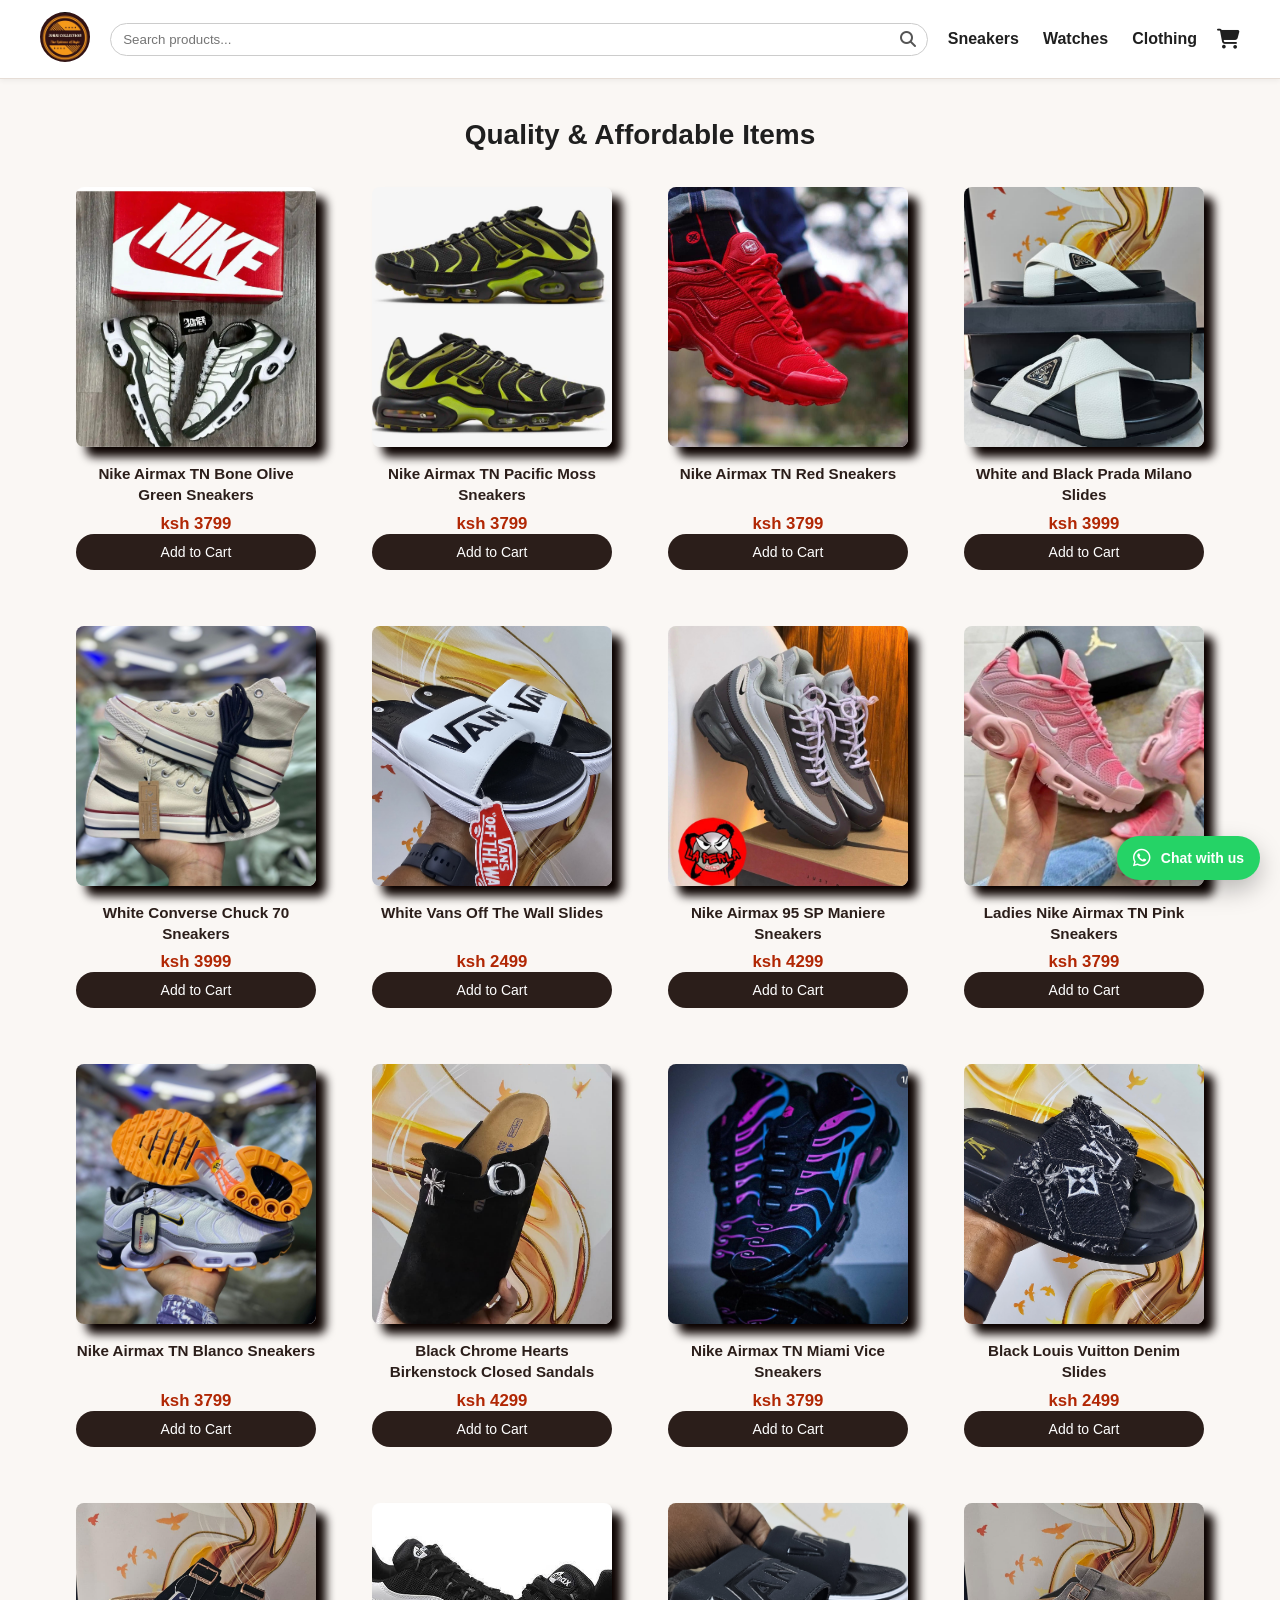
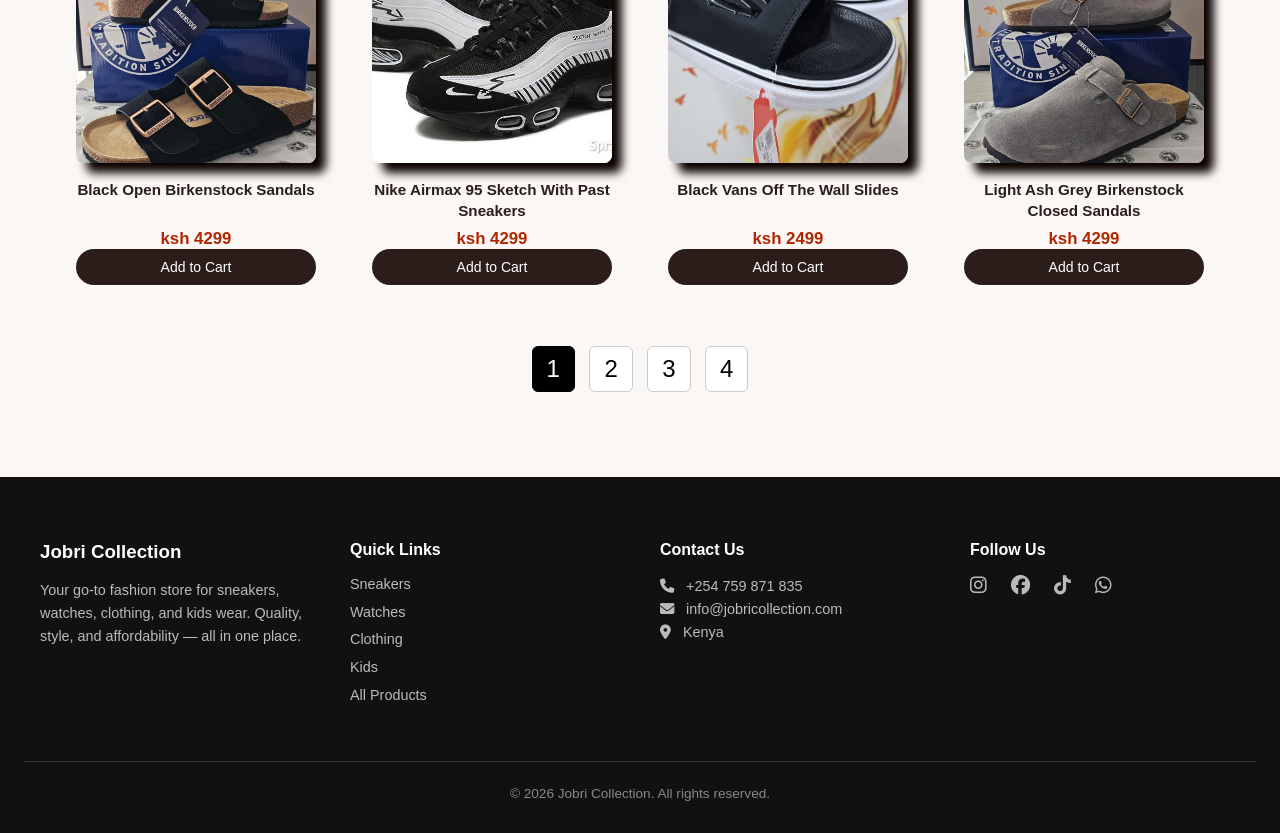
<file: products.html>
<!DOCTYPE html>
<html lang="en">
<head>
  <meta charset="UTF-8">
  <meta name="viewport" content="width=device-width, initial-scale=1.0">
  <title>Jobri Products</title>

  <link
    rel="stylesheet"
    href="https://cdnjs.cloudflare.com/ajax/libs/font-awesome/6.5.0/css/all.min.css"
  />
  <link rel="stylesheet" href="styles/jobri.css">
  <link rel="stylesheet" href="styles/products.css">
</head>
<body>

<header class="site-header">
  <div class="nav-wrapper">

    <!-- LOGO -->
    <div class="nav-left">
      <a href="index.html">
        <img src="images/jobri logo.jpg" alt="Jobri Logo">
      </a>
    </div>

    <!-- SEARCH -->
    <div class="nav-middle">
      <input type="search" placeholder="Search products..." id="search-input">
      <i class="fa-solid fa-magnifying-glass"></i>
    </div>

    <!-- DESKTOP NAV -->
    <nav class="desktop-nav">
      <ul>
        <li><a href="#">Sneakers</a></li>
        <li><a href="#">Watches</a></li>
        <li><a href="#">Clothing</a></li>
      </ul>
    </nav>

    <!-- CART (ALWAYS VISIBLE) -->
    <div class="cart-icon">
      <a href="checkout.html">
        <i class="fa-solid fa-cart-shopping"></i>
      </a>
    </div>

    <!-- TOGGLE -->
    <button class="menu-toggle" id="openMenu">
      <i class="fa-solid fa-bars"></i>
    </button>

  </div>
</header>

<!-- MOBILE MENU -->
<aside class="mobile-menu" id="mobileMenu">
  <button class="close-menu" id="closeMenu">
    <i class="fa-solid fa-xmark"></i>
  </button>

  <ul>
    <li><a href="#">Sneakers</a></li>
    <li><a href="#">Watches</a></li>
    <li><a href="#">Clothing</a></li>
  </ul>
</aside>

<!-- HEADING -->
<h1 class="discover">Quality & Affordable Items</h1>

<!-- PRODUCTS -->
<div class="top-products js-top-products"></div>
<div class="pagination-container js-pagination"></div>

 <!-- footer section -->
    <footer class="site-footer">
      <div class="footer-container">
        <!-- Brand -->
        <div class="footer-column">
          <h3>Jobri Collection</h3>
          <p>
            Your go-to fashion store for sneakers, watches, clothing, and kids
            wear. Quality, style, and affordability — all in one place.
          </p>
        </div>

        <!-- Quick Links -->
        <div class="footer-column">
          <h4>Quick Links</h4>
          <ul>
            <li><a href="#">Sneakers</a></li>
            <li><a href="#">Watches</a></li>
            <li><a href="#">Clothing</a></li>
            <li><a href="#">Kids</a></li>
            <li><a href="products.html" target="_blank">All Products</a></li>
          </ul>
        </div>

        <!-- Contact -->
        <div class="footer-column">
          <h4>Contact Us</h4>
          <p><i class="fa-solid fa-phone"></i> +254 759 871 835</p>
          <p><i class="fa-solid fa-envelope"></i> info@jobricollection.com</p>
          <p><i class="fa-solid fa-location-dot"></i> Kenya</p>
        </div>

        <!-- Social -->
        <div class="footer-column">
          <h4>Follow Us</h4>
          <div class="footer-socials">
            <a href="#"><i class="fa-brands fa-instagram"></i></a>
            <a href="#"><i class="fa-brands fa-facebook"></i></a>
            <a href="#"><i class="fa-brands fa-tiktok"></i></a>
            <a href="https://wa.me/254759871835" target="_blank">
              <i class="fa-brands fa-whatsapp"></i>
            </a>
          </div>
        </div>
      </div>

      <div class="footer-bottom">
        <p>&copy; 2026 Jobri Collection. All rights reserved.</p>
      </div>
    </footer>

    <!--whatsapp icon section-->
    <a
      href="https://wa.me/254759871835?text=Hello%20I%20would%20like%20to%20inquire%20about%20your%20products"
      class="whatsapp-chat"
      target="_blank"
      aria-label="Chat with us on WhatsApp"
    >
      <i class="fa-brands fa-whatsapp"></i>
      <span>Chat with us</span>
    </a>

<script type="module" src="scripts/productsPage.js"></script>

</body>
</html>
</file>
<file: styles/jobri.css>
/* =====================
   Global Reset
===================== */
* {
  margin: 0;
  padding: 0;
  box-sizing: border-box;
}

/* =====================
   Color System (Dark Brown Theme)
===================== */
:root {
  --brown-dark: #2b1e1a;
  --brown-medium: #6b4f3f;
  --brown-accent: #c8a27a;
  --bg-warm: #faf7f4;
  --text-main: #1f1f1f;
  --text-muted: #7a6a60;
  --border-light: #e6ddd6;
}

/* =====================
   Base Styles
===================== */
body {
  font-family: Arial, Helvetica, sans-serif;
  background-color: var(--bg-warm);
  color: var(--text-main);
}

/* =====================
   Navbar
===================== */
/* =====================
   HEADER BASE
   ===================== */

.site-header {
  width: 100%;
  position: sticky;
  top: 0;
  z-index: 999;
  background-color: #fff;
  box-shadow: 0 2px 5px rgba(0,0,0,0.05);
  transition: all 0.3s ease;
  padding: 15px 20px;
}

.nav-wrapper {
  display: flex;
  justify-content: space-between;
  align-items: center;
  max-width: 1200px;
  margin: 0 auto;
}

/* Logo */
.nav-left img {
  height: 60px;
  transition: height 0.3s ease;
  border-radius: 50%;
}

/* Desktop nav */
.nav-right ul {
  display: flex;
  align-items: center;
  gap: 20px;
  list-style: none;
  margin: 0;
  padding: 0;
}

.nav-right ul li {
  display: flex;
  align-items: center;
  gap: 5px;
  font-size: 16px;
  color: #1f1f1f;
}

.nav-right ul li.cart a {
  display: flex;
  align-items: center;
  gap: 5px;
  text-decoration: none;
  color: #1f1f1f;
  font-weight: 600;
}

.nav-right ul li.cart a i {
  font-size: 20px;
}

/* Shrink effect */
.site-header.shrink {
  padding: 4px 15px;
}

.site-header.shrink .nav-left img {
  height: 40px;
}

.site-header.shrink .nav-right ul li.cart a i {
  font-size: 16px;
}

/* MOBILE */
@media (max-width: 768px) {
  .nav-wrapper {
    flex-direction: row; /* keep horizontal */
    justify-content: space-between;
    align-items: center;
  }

  .nav-right ul {
    gap: 10px;
  }

  .nav-right ul li {
    font-size: 14px;
  }

  .nav-right ul li.cart a span {
    display: none; /* hide "My Cart" text */
  }

  .nav-left img {
    height: 50px; /* slightly smaller on mobile */
  }
}

/* =====================
   Hero / Intro Section
===================== */
.middle-container {
  max-width: 1200px;
  margin: 0 auto;
  padding: 0 40px;
  min-height: 500px; /* accounts for navbar height */
  display: grid;
  grid-template-columns: 1fr 1fr;
  align-items: center;
  gap: 90px;
}

/* Text */
.intro p:first-child {
  text-transform: uppercase;
  letter-spacing: 1px;
  font-size: 18px;
  color: black;
  font-weight: 800;
  font-style: normal;
}

.intro h2 {
  font-size: 40px;
  margin: 16px 0;
  line-height: 1.2;
  color: var(--brown-dark);
}

/* =====================
   Gradient Text Highlight
===================== */
/* =====================
   High-Impact Gradient Text
===================== */
.gradient-text {
  background: linear-gradient(90deg, #170bf4, #5b3082, #ffbf00);
  -webkit-background-clip: text;
  -webkit-text-fill-color: transparent;
  background-clip: text;
  font-weight: 800;
}

.intro p:last-of-type {
  color: var(--text-muted);
  margin-bottom: 30px;
  max-width: 420px;
  font-weight: bolder;
}

/* Button */
.products {
  background: var(--brown-dark);
  color: #ffffff;
  border: none;
  padding: 14px 26px;
  font-size: 14px;
  display: inline-flex;
  align-items: center;
  gap: 10px;
  cursor: pointer;
  border-radius: 4px;
  transition: 0.3s ease;
}

.products i {
  color: var(--brown-accent);
}

.products:hover {
  background: var(--brown-medium);
}

/* Image */
.intro-img img {
  width: 100%;
  max-height: 420px;
  object-fit: cover;
  border-radius: 10px;
  box-shadow: 0 12px 30px rgba(43, 30, 26, 0.25);
  transition: transform 0.5s ease;
}

/* =====================
   Responsive
===================== */
@media (max-width: 900px) {
  .middle-container {
    grid-template-columns: 1fr;
    text-align: center;
  }

  .intro p:last-of-type {
    margin: 0 auto 30px;
  }
}
/* Slider */
.slider {
  width: 100%;
  overflow: hidden;
  margin-top: 40px;
}

.slide-track {
  display: flex;
  width: calc(100% * 6); /* 6 slides because we duplicated */
  animation: scroll 18s linear infinite; /* uniform speed */
}

.slide {
  width: calc(100% / 3); /* 3 slides visible at a time */
  flex-shrink: 0;
  display: flex;
  justify-content: center;
  align-items: center;
}

.slide img {
  width: 80%;
  max-width: 400px;
  object-fit: cover;
  border-radius: 10px;
  box-shadow: 0 12px 30px rgba(43, 30, 26, 0.25);
}

/* Animation */
@keyframes scroll {
  0% {
    transform: translateX(0);
  }
  100% {
    transform: translateX(-100%);
  } /* slide half the track (3 original images) */
}

/* Responsive */
@media (max-width: 600px) {
  .slide {
    width: 33.33%; /* each slide takes 1/3 of the slider */
    padding: 5px; /* reduce padding for smaller screens */
  }

  .slide img {
    max-width: 300px; /* scale down images for mobile */
    height: 300px;
  }
}


/* ===============================
   Featured Products Section
=============================== */

.featured-products {
  background-color: #f7f7f7;
  padding: 4rem 1.5rem;
  align-items: center;
}

/* Section Heading */
.top-products-section h1 {
  text-align: center;
  font-size: 2.2rem;
  font-weight: 600;
  margin-bottom: 2.5rem;
  color: #111;
}

/* Products Grid */
.top-products {
  display: grid;
  grid-template-columns: repeat(auto-fit, minmax(220px, 1fr));
  gap: 2rem;
  max-width: 1200px;
  margin: 0 auto;
}

/* Product Card */
.top-product {
  border-radius: 12px;
  padding: 1rem;
  text-align: center;
  display: flex;
  flex-direction: column;
  transition: transform 0.25s ease, box-shadow 0.25s ease;
}

/* Product Image */
.top-product img {
  width: 100%;
  height: 260px;
  object-fit: cover;
  border-radius: 8px;
  margin-bottom: 1rem;
  display: block;
  box-shadow: 10px 10px 10px rgba(12, 3, 0, 1) ;
}

/* Product Name */
.product-name {
  font-size: 0.95rem;
  font-weight: 800;
  color: var(--brown-dark);
  margin-bottom: 0.5rem;
  line-height: 1.4;
}

/* Product Price */
.product-price {
  font-size: 1.05rem;
  font-weight: 600;
  color:rgb(177, 39, 4);
  margin-top: auto;
}

/* Hover Effect */
.top-product:hover {
  transform: translateY(-6px);
  box-shadow: 0 12px 25px rgba(0, 0, 0, 0.08);
}

/* ===============================
   Mobile Adjustments
=============================== */

@media (max-width: 600px) {
  .featured-products {
    padding: 2.5rem 1rem;
  }

  .top-products {
    grid-template-columns: repeat(2, 1fr);
    gap: 12px;
    padding: 0 10px;
  }

  .top-product {
    padding: 8px;
  }

  .top-product img {
    height: 200px;
  }

  .product-name {
    font-size: 0.8rem;
    margin: 6px 0 4px;
    line-height: 1.2;
  }

  .product-price {
    font-size: 0.85rem;
    margin-bottom: 6px;
  }
}

/* ===============================
   Categories Section
=============================== */

.Categories-section {
  padding: 4rem 1.5rem;
  background-color: var(--bg-warm);
}

.Categories-section h1 {
  text-align: center;
  font-size: 2.2rem;
  font-weight: 600;
  margin-bottom: 2.5rem;
  color: #111;
}

/* Grid: 2 × 2 */
.category-products {
  display: grid;
  grid-template-columns: repeat(2, 1fr);
  gap: 2rem;
  max-width: 1200px;
  margin: 0 auto;
}

/* Category Card */
.category-product {
  display: flex;
  align-items: center;
  gap: 1.5rem;
  background-color: #f8f8f8;
  padding: 1.5rem;
  border-radius: 12px;
}

.category-content {
  display: flex;
  align-items: center;
  gap: 1rem;
  flex-wrap: wrap;
}


/* Bigger Image */
.category-product img {
  width: 250px;
  height: 300px;
  object-fit: cover;
  border-radius: 10px;
  flex-shrink: 0;
 box-shadow: 10px 10px 10px rgba(12, 3, 0, 1) ;
}

/* Right Content — HORIZONTAL */
.category-name,
.category-description,
.category-product a {
  display: inline-block;
}

/* Content wrapper behavior */
.category-product p,
.category-product a {
  margin: 0;
}

/* Name */
.category-name {
  font-size: 30px;
  font-weight: 800;
  color: var(--brown-dark);
  margin-right: 1rem;
  padding-bottom: 30px;
}

/* Description */
.category-descrition {
  font-size: 15px;
  line-height: 1.5;
  font-weight: 500;
  font-style: italic;
  color: #444;
  margin-right: 1rem;
  max-width: 260px;
  padding-bottom: 15px;
}

/* Link */
.category-product a {
  font-size: 0.9rem;
  font-weight: 900;
  color: var(--brown-medium);
  text-decoration: none;
  border-bottom: 1px solid transparent;
  white-space: nowrap;
}

.category-product a:hover {
  color: var(--brown-dark);
}

/* ===============================
   Responsive
=============================== */

@media (max-width: 700px) {
  .category-products {
    grid-template-columns: 1fr;
  }

  .category-product {
    flex-direction: column;
    text-align: center;
  }

  .category-product img {
    height: 300px;
  }

  .category-content {
    display: block;
    align-items: center;
  }
}

/* Tablets: 768px – 1024px */
@media (min-width: 768px) and (max-width: 1024px) {
  .category-products {
    grid-template-columns: repeat(2, 1fr);
    gap: 1.5rem;
  }

  .category-product {
    flex-direction: column;
    text-align: center;
  }

  .category-product img {
    width: 100%;
    height: 320px;
  }

  .category-content {
    justify-content: center;
  }
}

.category-button{
  width: 70%;
  display: block;
  margin: 3rem auto 0;
  padding: 14px 30px;
  font-size: 28px;
  font-weight: 700;
  background-color: var(--brown-dark);
  color: #ffffff;
  border: none;
  border-radius: 6px;
  cursor: pointer;
  transition: background-color 0.3s ease;
}

/* ===============================
   Footer
================================ */

.site-footer {
  background-color: #111;
  color: #ddd;
  padding: 4rem 1.5rem 2rem;
  margin-top: 5rem;
}

.footer-container {
  max-width: 1200px;
  margin: 0 auto;
  display: grid;
  grid-template-columns: repeat(4, 1fr);
  gap: 2.5rem;
}

.footer-column h3,
.footer-column h4 {
  color: #fff;
  margin-bottom: 1rem;
  font-weight: 600;
}

.footer-column p {
  font-size: 0.9rem;
  line-height: 1.6;
  color: #bbb;
}

.footer-column ul {
  list-style: none;
  padding: 0;
}

.footer-column ul li {
  margin-bottom: 0.6rem;
}

.footer-column ul li a {
  text-decoration: none;
  color: #bbb;
  font-size: 0.9rem;
  transition: color 0.3s ease;
}

.footer-column ul li a:hover {
  color: #fff;
}

.footer-column i {
  margin-right: 0.5rem;
}

/* Social Icons */
.footer-socials {
  display: flex;
  gap: 1rem;
}

.footer-socials a {
  color: #bbb;
  font-size: 1.2rem;
  transition: color 0.3s ease, transform 0.3s ease;
}

.footer-socials a:hover {
  color: #fff;
  transform: translateY(-3px);
}

/* Bottom Bar */
.footer-bottom {
  border-top: 1px solid #333;
  margin-top: 3rem;
  padding-top: 1.5rem;
  text-align: center;
}

.footer-bottom p {
  font-size: 0.85rem;
  color: #888;
}

/* ===============================
   Responsive
================================ */

@media (max-width: 900px) {
  .footer-container {
    grid-template-columns: repeat(2, 1fr);
  }
}

@media (max-width: 500px) {
  .footer-container {
    grid-template-columns: 1fr;
    text-align: center;
  }

  .footer-socials {
    justify-content: center;
  }
}



/* =====================
   WhatsApp Floating Chat (Responsive)
===================== */
.whatsapp-chat {
  position: fixed;
  bottom: calc(20px + env(safe-area-inset-bottom));
  right: calc(20px + env(safe-area-inset-right));
  display: flex;
  align-items: center;
  gap: 10px;
  background: #25d366;
  color: #ffffff;
  padding: 12px 16px;
  border-radius: 30px;
  font-size: 14px;
  font-weight: 600;
  text-decoration: none;
  box-shadow: 0 10px 25px rgba(0, 0, 0, 0.25);
  z-index: 9999;
  transition: transform 0.25s ease, box-shadow 0.25s ease;
}

.whatsapp-chat i {
  font-size: 20px;
}

/* Hover (desktop only) */
@media (hover: hover) {
  .whatsapp-chat:hover {
    transform: translateY(-3px);
    box-shadow: 0 14px 35px rgba(0, 0, 0, 0.35);
  }
}

/* =====================
   Mobile Optimization
===================== */
@media (max-width: 600px) {
  .whatsapp-chat {
    padding: 14px;
    border-radius: 50%;
  }

  .whatsapp-chat span {
    display: none;
  }
}
.products-link{
  text-decoration: none;
}
</file>
<file: styles/products.css>
:root {
  --primary: #2b1e1a;
  --accent: #c8a27a;
  --bg: #faf7f4;
  --text: #1f1f1f;
  --border: #e6ddd6;
}

* {
  margin: 0;
  padding: 0;
  box-sizing: border-box;
}

body {
  font-family: Arial, sans-serif;
  background: var(--bg);
  color: var(--text);
}

/* ================= HEADER ================= */

.site-header {
  background: #fff;
  border-bottom: 1px solid var(--border);
  padding: 12px 20px;
}

.nav-wrapper {
  max-width: 1200px;
  margin: 0 auto;
  display: flex;
  align-items: center;
  gap: 20px;
}

/* Logo */
.nav-left img {
  height: 50px;
}

/* Search */
.nav-middle {
  flex: 1;
  position: relative;
}

.nav-middle input {
  width: 100%;
  padding: 8px 36px 8px 12px;
  border-radius: 20px;
  border: 1px solid #ccc;
}

.nav-middle i {
  position: absolute;
  right: 12px;
  top: 50%;
  transform: translateY(-50%);
  color: #555;
}

/* Desktop Nav */
.desktop-nav ul {
  list-style: none;
  display: flex;
  gap: 24px;
}

.desktop-nav a {
  text-decoration: none;
  color: var(--text);
  font-weight: 600;
}

/* Cart */
.cart-icon a {
  font-size: 20px;
  color: var(--text);
}

/* Toggle */
.menu-toggle {
  display: none;
  background: none;
  border: none;
  font-size: 24px;
  cursor: pointer;
}

/* ================= MOBILE MENU ================= */

.mobile-menu {
  position: fixed;
  top: 0;
  left: -100%;
  width: 80%;
  height: 100vh;
  background: #fff;
  padding: 80px 30px;
  transition: left 0.3s ease;
  z-index: 1000;
}

.mobile-menu.active {
  left: 0;
}

.mobile-menu ul {
  list-style: none;
  display: flex;
  flex-direction: column;
  gap: 24px;
}

.mobile-menu a {
  text-decoration: none;
  font-size: 20px;
  font-weight: 600;
  color: var(--text);
}

.close-menu {
  position: absolute;
  top: 20px;
  right: 20px;
  border: none;
  background: none;
  font-size: 24px;
  cursor: pointer;
}

/* ================= PRODUCTS ================= */

.discover {
  text-align: center;
  margin: 40px 0 20px;
  font-size: 28px;
  font-weight: 800;
}

.top-products {
  max-width: 1200px;
  margin: 0 auto;
  padding: 0 20px;
  display: grid;
  grid-template-columns: repeat(4, 1fr);
  gap: 24px;
}
.add-cart-button {
  background-color: #2b1e1a;
  color: #fff;
  height: 36px;
  width: 100%;
  border-radius: 18px;
  border: none;
  font-size: 14px;
  cursor: pointer;
}
.add-cart-button:active{
  background-color: var(--brown-accent);
  transition: 0.1s ease-in-out;
}

/* ================= RESPONSIVE ================= */

/* Tablet */
@media (max-width: 1024px) {
  .top-products {
    grid-template-columns: repeat(3, 1fr);
    gap: 18px;
  }
  .top-product img {
    height: 200px;
  }
}

/* Mobile */
@media (max-width: 768px) {

  .desktop-nav {
    display: none;
  }

  .menu-toggle {
    display: block;
  }

  .nav-wrapper {
    gap: 25px;
  }

  .cart-icon {
    order: 3;
  }

  .menu-toggle {
    order: 4;
  }

  .top-products {
    grid-template-columns: repeat(2, 1fr);
  }
}

/* Small Phones */
@media (max-width: 480px) {
  .top-products {
    grid-template-columns: repeat(2, 1fr);
  }
}

.pagination-container {
  margin-top: 40px;
  text-align: center;
}

.pagination-button {
  margin: 5px;
  padding: 8px 14px;
  border: 1px solid #ccc;
  background: white;
  cursor: pointer;
  border-radius: 6px;
  font-size: 24px;
}

.pagination-button.active {
  background: black;
  color: white;
  border-color: black;
}
</file>
